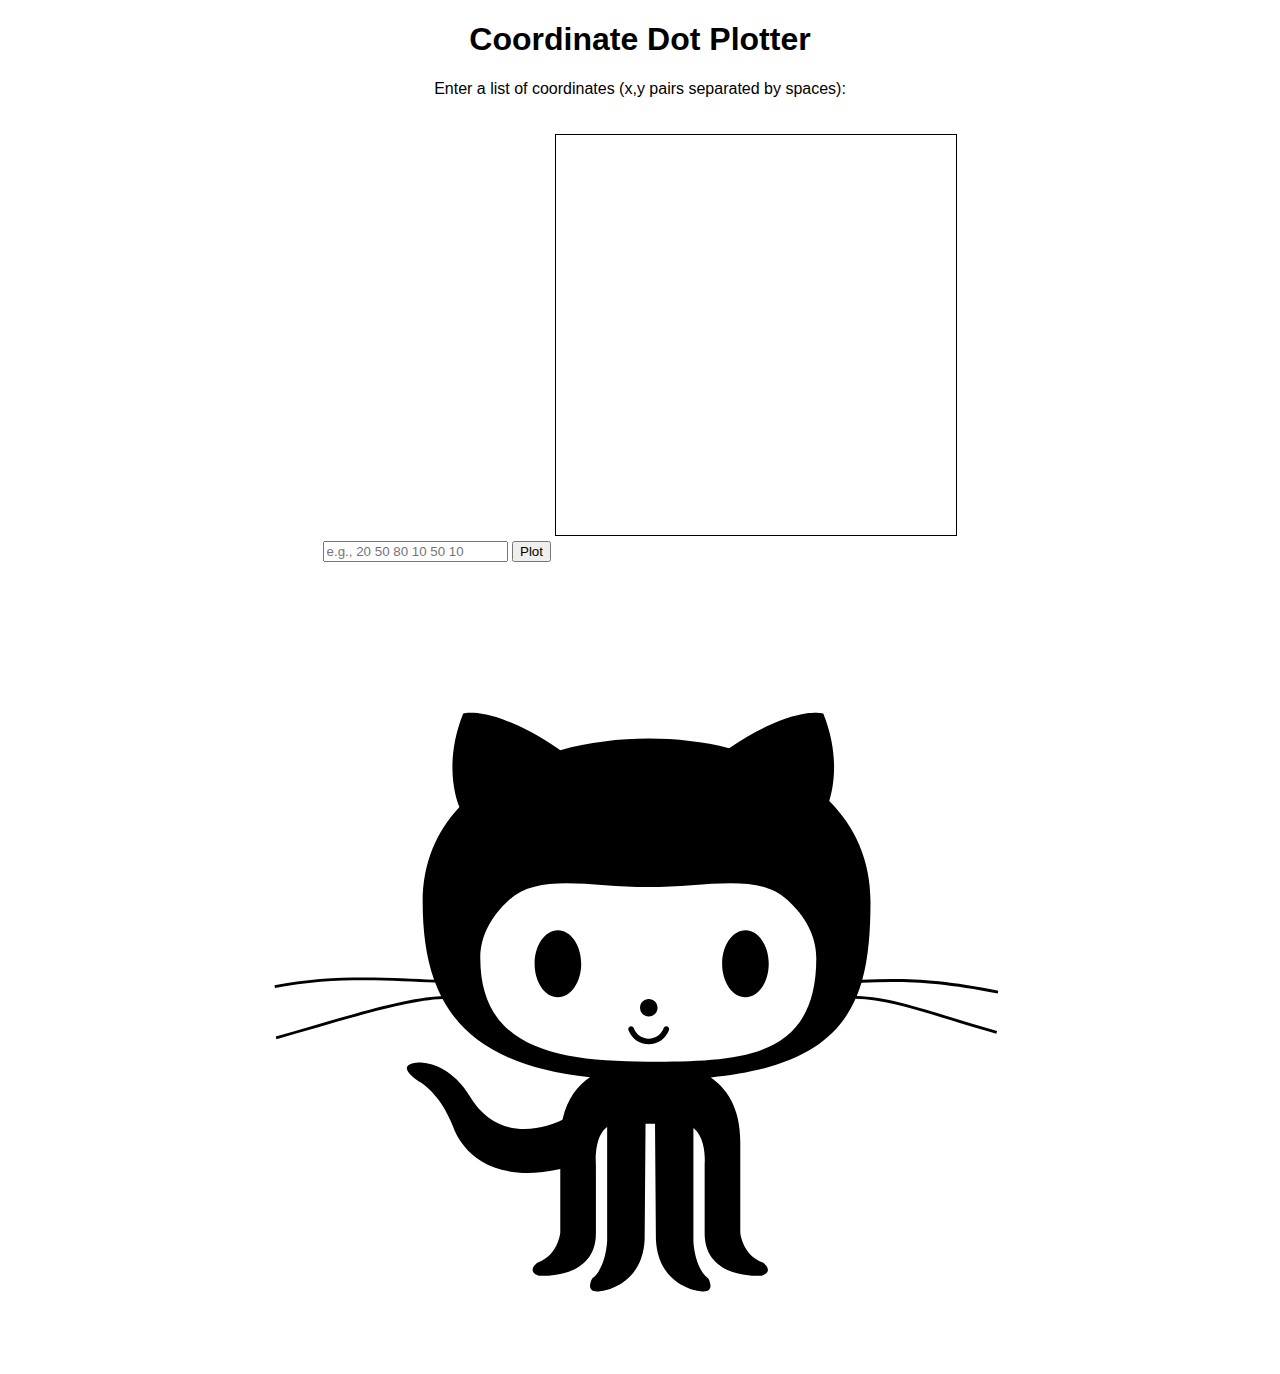
<file: index.html>
<!DOCTYPE html>
<html>
<head>
<title>Coordinate Dots</title>
<link rel="stylesheet" href="style.css">
</head>
<body>
  <h1>Coordinate Dot Plotter</h1>
  <p>Enter a list of coordinates (x,y pairs separated by spaces):</p>
  <input type="text" id="coordinates" placeholder="e.g., 20 50 80 10 50 10">
  <button onclick="plotDots()">Plot</button>
  <svg id="dot-plot"></svg>

  <script src="script.js"></script>
  <object data="test.svg" type="image/svg+xml" />
</body>
</html>
</file>
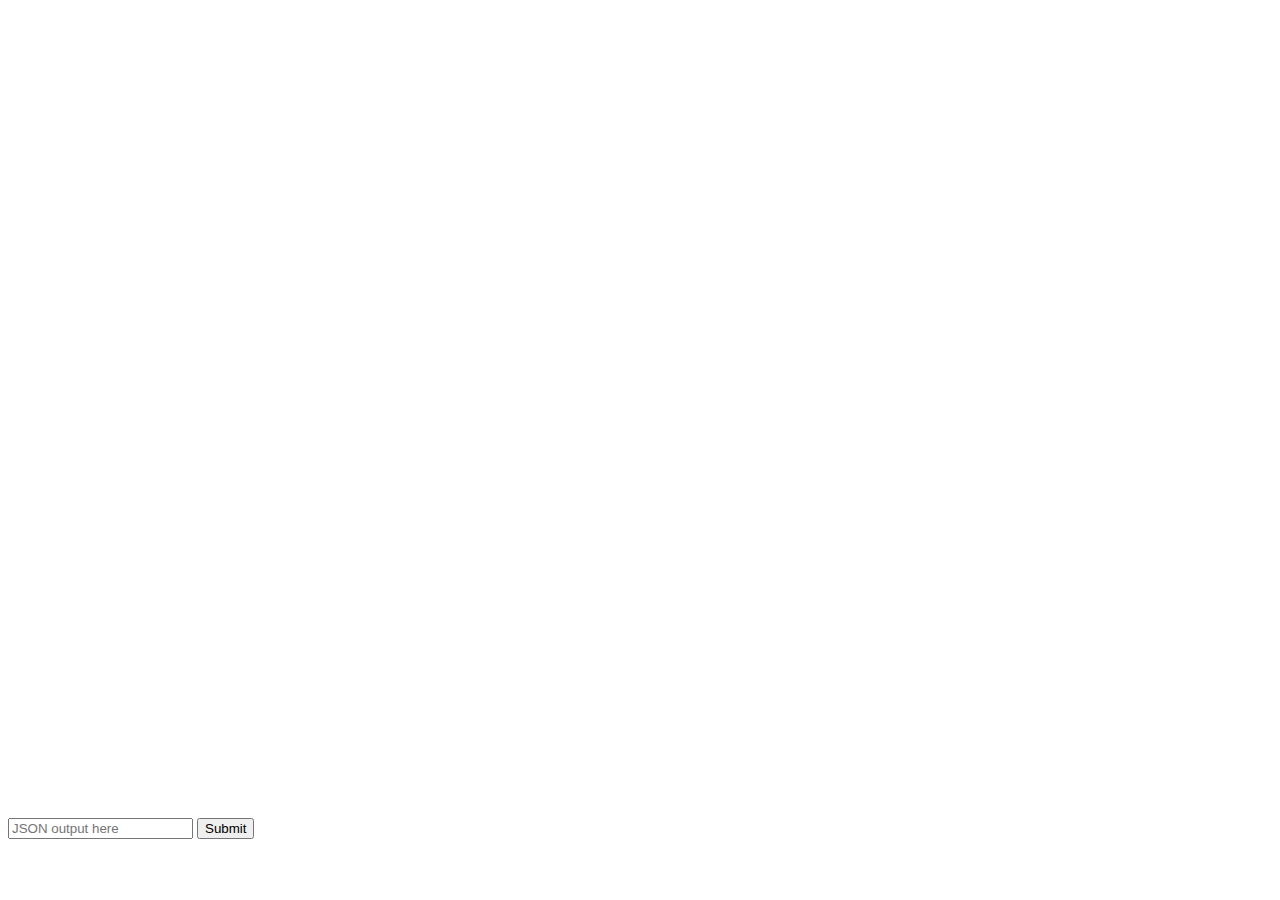
<file: desmos.html>
<!DOCTYPE html>
<html>
<head>
<title>Desmos Display</title>
<!-- Use demoKey -->
<script src="https://www.desmos.com/api/v1.8/calculator.js?apiKey=dcb31709b452b1cf9dc26972add0fda6"></script>

</head>
<body>
    <div id="calculator" style="width: 90vw; height: 90vh;"></div>
    <input type="text" placeholder="JSON output here"/>
    <button id="submit">Submit</button>
    <script>
        let elt = document.getElementById('calculator');
        let calculator = Desmos.GraphingCalculator(elt);
        let submitButton = document.getElementById('submit');
        submitButton.addEventListener('click', () => {
            let input = document.querySelector('input');
            const equations = JSON.parse(input.value);
            for (let i = 0; i < equations.length; i++) {
                calculator.setExpression({ id: `graph${i}`, latex: equations[i]})
            }
        });
    </script>
</body>
</html>
</file>
<file: style.css>
body {
    font-family: sans-serif;
    text-align: center;
  }
  
  #dot-plot {
    width: 400px;
    height: 400px;
    border: 1px solid black;
    margin: 20px auto;
  }
  
  .dot {
    fill: black;
    stroke: none;
    stroke-width: 2;
  }
</file>
